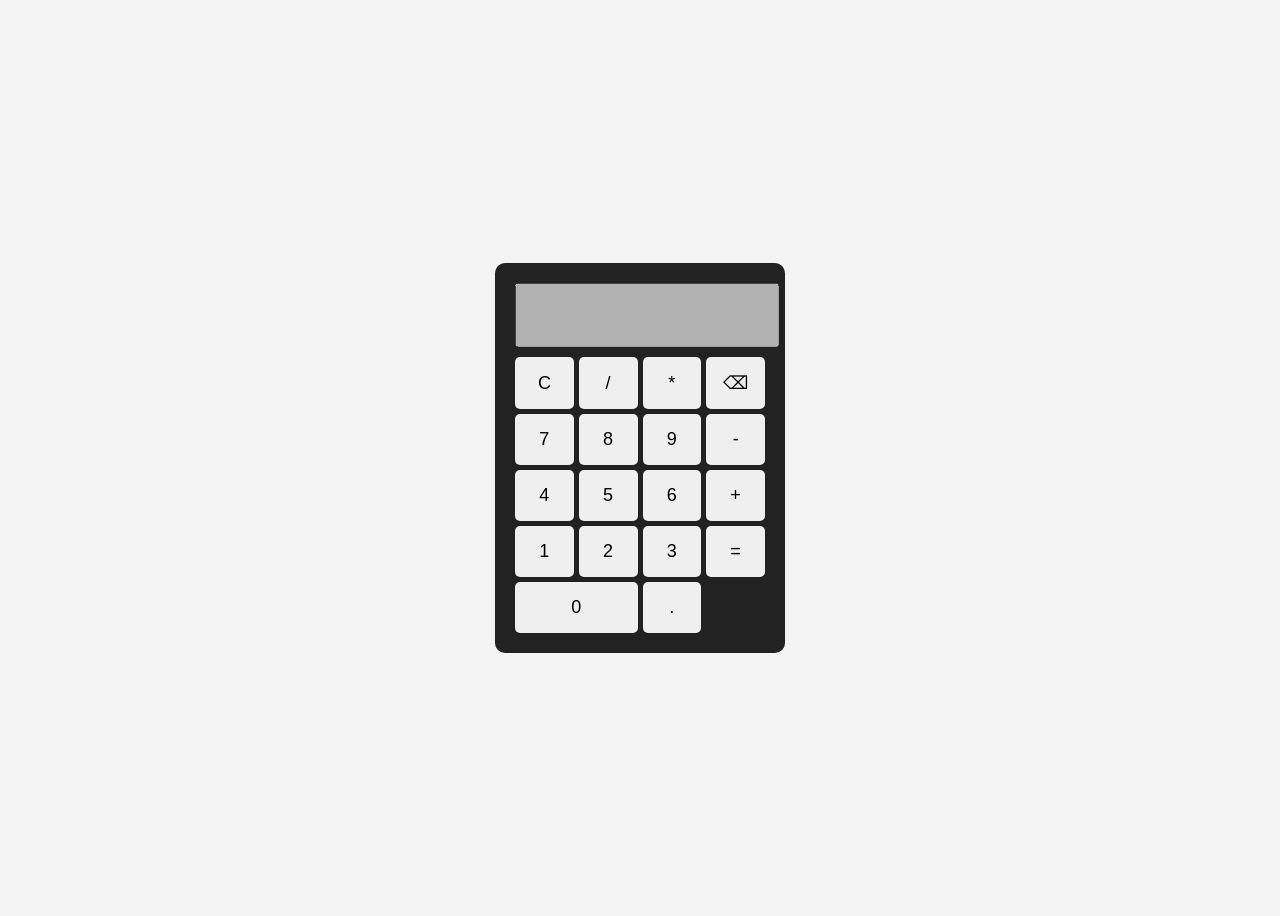
<file: calculator/index.html>
<!DOCTYPE html>
<html>
<head>
    <title>Basic Calculator</title>
    <link rel="stylesheet" href="style.css">
</head>
<body>

<div class="calculator">
    <input type="text" id="display" disabled>

    <div class="buttons">
        <button onclick="clearDisplay()">C</button>
        <button onclick="appendValue('/')">/</button>
        <button onclick="appendValue('*')">*</button>
        <button onclick="deleteLast()">⌫</button>

        <button onclick="appendValue('7')">7</button>
        <button onclick="appendValue('8')">8</button>
        <button onclick="appendValue('9')">9</button>
        <button onclick="appendValue('-')">-</button>

        <button onclick="appendValue('4')">4</button>
        <button onclick="appendValue('5')">5</button>
        <button onclick="appendValue('6')">6</button>
        <button onclick="appendValue('+')">+</button>

        <button onclick="appendValue('1')">1</button>
        <button onclick="appendValue('2')">2</button>
        <button onclick="appendValue('3')">3</button>
        <button onclick="calculate()">=</button>

        <button onclick="appendValue('0')" class="zero">0</button>
        <button onclick="appendValue('.')">.</button>
    </div>
</div>

<script src="script.js"></script>
</body>
</html>
</file>
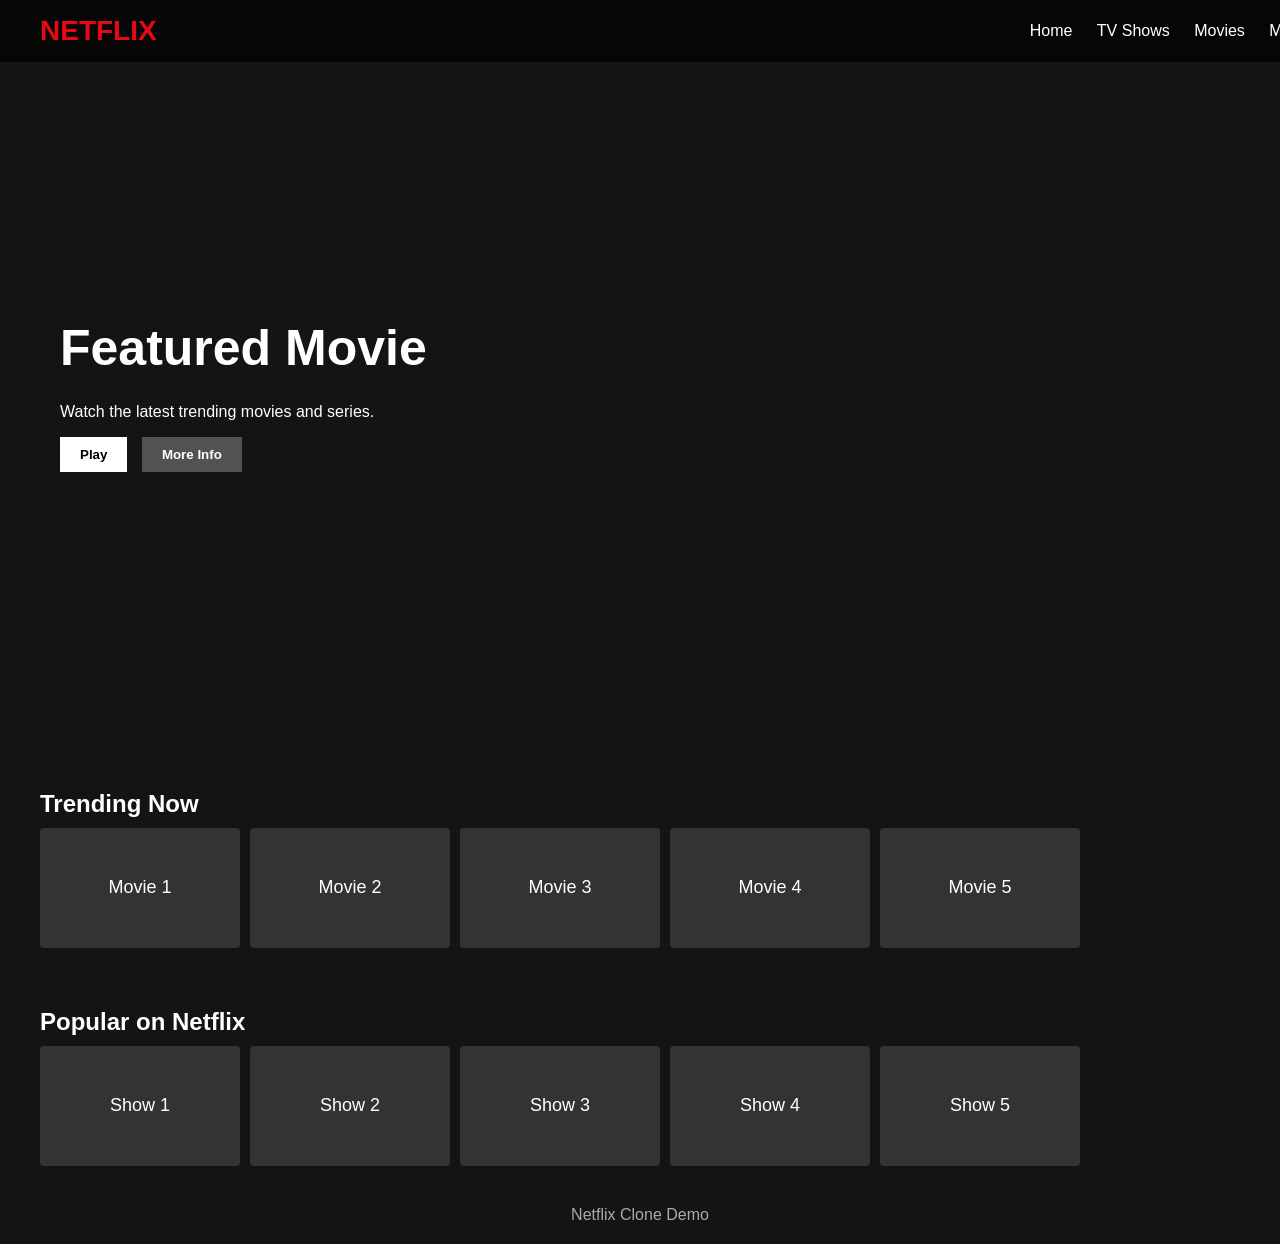
<file: Netflix clone/index.html>
<!DOCTYPE html>
<html lang="en">
<head>
<meta charset="UTF-8">
<meta name="viewport" content="width=device-width, initial-scale=1.0">
<title>Netflix Clone</title>
<style>
body{
  margin:0;
  font-family:Arial, Helvetica, sans-serif;
  background:#141414;
  color:white;
}

header{
  display:flex;
  justify-content:space-between;
  align-items:center;
  padding:15px 40px;
  background:rgba(0,0,0,0.7);
  position:fixed;
  width:100%;
}

.logo{
  color:#e50914;
  font-size:28px;
  font-weight:bold;
}

nav a{
  color:white;
  margin-left:20px;
  text-decoration:none;
}

.hero{
  height:70vh;
  background:url('https://images.unsplash.com/photo-1524985069026-dd778a71c7b4') center/cover no-repeat;
  display:flex;
  flex-direction:column;
  justify-content:center;
  padding:60px;
}

.hero h1{
  font-size:50px;
  margin-bottom:10px;
}

.hero button{
  padding:10px 20px;
  margin-right:10px;
  border:none;
  cursor:pointer;
  font-weight:bold;
}

.play{
  background:white;
}

.info{
  background:rgba(109,109,110,0.7);
  color:white;
}

.row{
  padding:20px 40px;
}

.row h2{
  margin-bottom:10px;
}

.movies{
  display:flex;
  overflow-x:auto;
  gap:10px;
}

.movie{
  min-width:200px;
  height:120px;
  background:#333;
  border-radius:4px;
  display:flex;
  align-items:center;
  justify-content:center;
  font-size:18px;
}

footer{
  text-align:center;
  padding:20px;
  color:#aaa;
}
</style>
</head>

<body>

<header>
  <div class="logo">NETFLIX</div>
  <nav>
    <a href="#">Home</a>
    <a href="#">TV Shows</a>
    <a href="#">Movies</a>
    <a href="#">My List</a>
  </nav>
</header>

<section class="hero">
  <h1>Featured Movie</h1>
  <p>Watch the latest trending movies and series.</p>
  <div>
    <button class="play">Play</button>
    <button class="info">More Info</button>
  </div>
</section>

<section class="row">
  <h2>Trending Now</h2>
  <div class="movies">
    <div class="movie">Movie 1</div>
    <div class="movie">Movie 2</div>
    <div class="movie">Movie 3</div>
    <div class="movie">Movie 4</div>
    <div class="movie">Movie 5</div>
  </div>
</section>

<section class="row">
  <h2>Popular on Netflix</h2>
  <div class="movies">
    <div class="movie">Show 1</div>
    <div class="movie">Show 2</div>
    <div class="movie">Show 3</div>
    <div class="movie">Show 4</div>
    <div class="movie">Show 5</div>
  </div>
</section>

<footer>
  Netflix Clone Demo
</footer>

</body>
</html>
</file>
<file: calculator/style.css>
body{
    display:flex;
    justify-content:center;
    align-items:center;
    height:100vh;
    background:#f4f4f4;
    font-family:Arial;
}

.calculator{
    background:#222;
    padding:20px;
    border-radius:10px;
    width:250px;
}

#display{
    width:100%;
    height:50px;
    font-size:20px;
    margin-bottom:10px;
    text-align:right;
    padding:5px;
}

.buttons{
    display:grid;
    grid-template-columns:repeat(4,1fr);
    gap:5px;
}

button{
    padding:15px;
    font-size:18px;
    border:none;
    border-radius:5px;
    cursor:pointer;
}

button:hover{
    background:#ddd;
}

.zero{
    grid-column:span 2;
}
</file>
